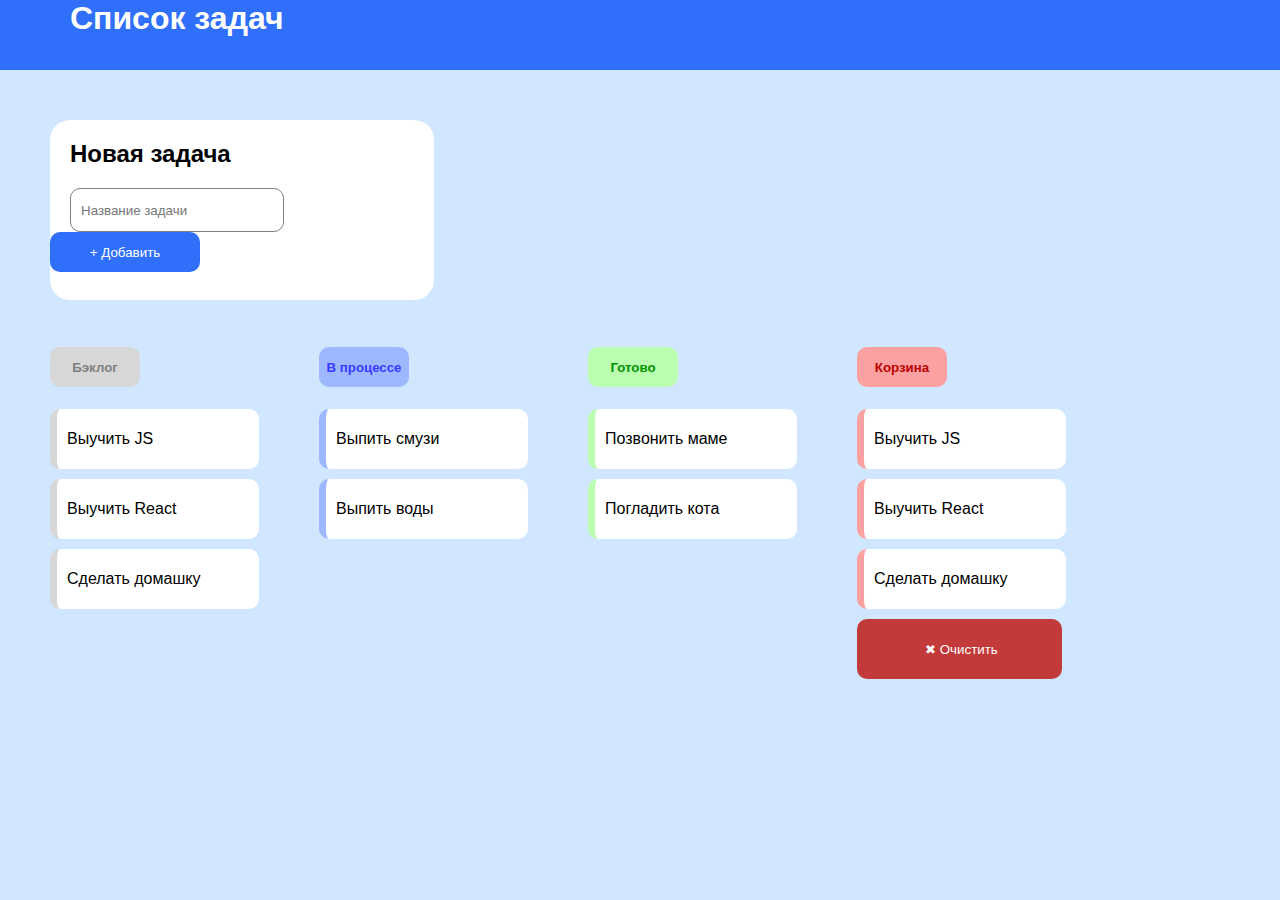
<file: index.html>
<!DOCTYPE html>
<html lang="en">
	<head>
		<meta charset="UTF-8" />
		<meta name="viewport" content="width=device-width, initial-scale=1.0" />
		<link rel="stylesheet" href="style.css" />
		<title>Gilman Danil 09-252</title>
	</head>
	<body>
		<header>
			<h1>Список задач</h1>
		</header>

		<main>
			<form>
				<h2>Новая задача</h2>
				<span>
					<input placeholder="Название задачи" />
					<button>+ Добавить</button>
				</span>
			</form>

			<section class="task-container">
				<section class="backlog">
					<h5>Бэклог</h5>
					<ul>
						<li>Выучить JS</li>
						<li>Выучить React</li>
						<li>Сделать домашку</li>
					</ul>
				</section>

				<section class="in-process">
					<h5>В процессе</h5>
					<ul>
						<li>Выпить смузи</li>
						<li>Выпить воды</li>
					</ul>
				</section>

				<section class="done">
					<h5>Готово</h5>
					<ul>
						<li>Позвонить маме</li>
						<li>Погладить кота</li>
					</ul>
				</section>

				<section class="bucket">
					<h5>Корзина</h5>
					<ul>
						<li>Выучить JS</li>
						<li>Выучить React</li>
						<li>Сделать домашку</li>
						<button>✖ Очистить</button>
					</ul>
				</section>
			</section>
		</main>
	</body>
</html>
</file>
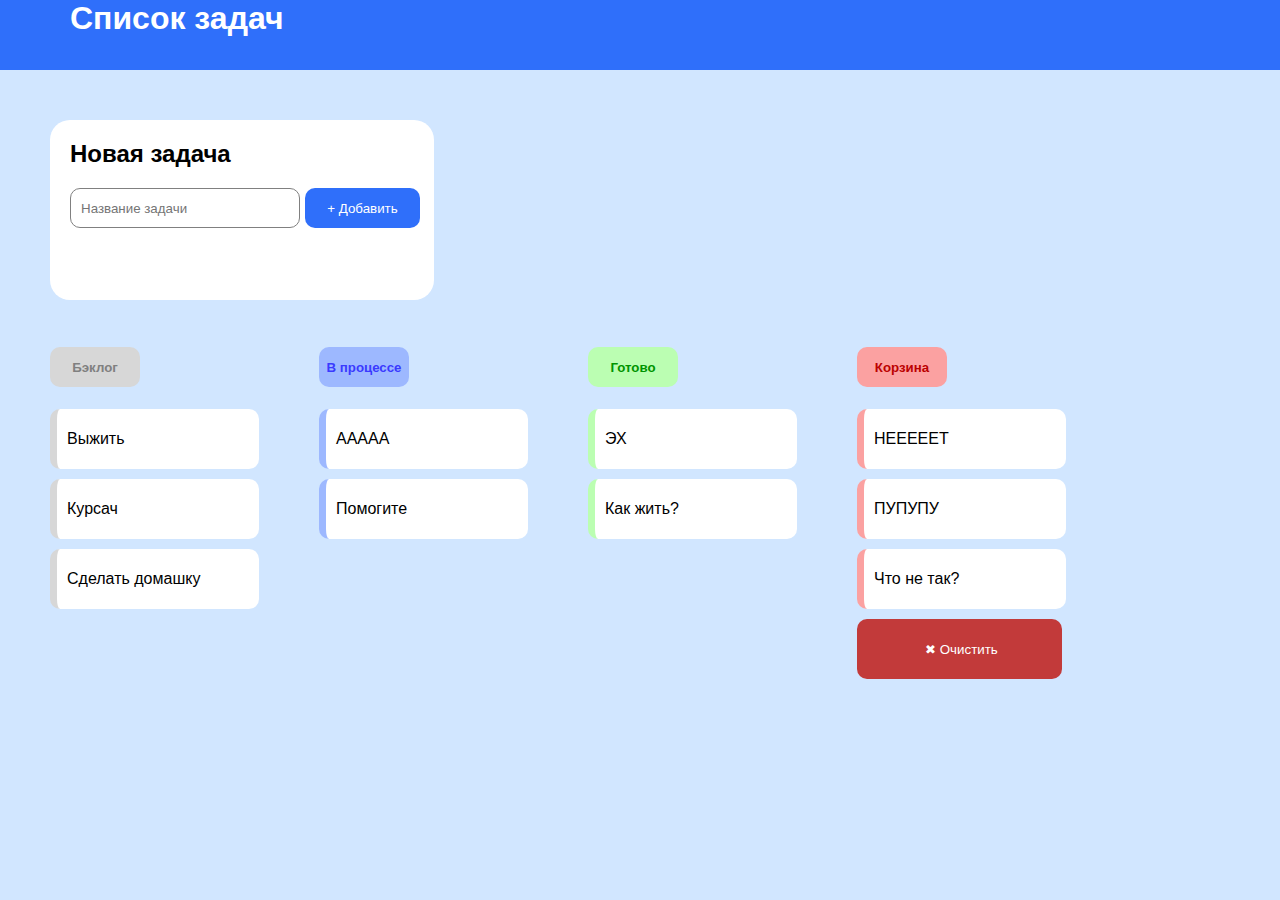
<file: lab2/index.html>
<!DOCTYPE html>
<html lang="ru">
<head>
  <meta charset="UTF-8" />
  <meta name="viewport" content="width=device-width, initial-scale=1.0" />
  <link rel="stylesheet" href="style.css" />
  <title>Gilman Danil 09-252</title>
</head>
<body>
  <main></main>
  <script type="module" src="./src/main.js"></script>
</body>
</html>
</file>
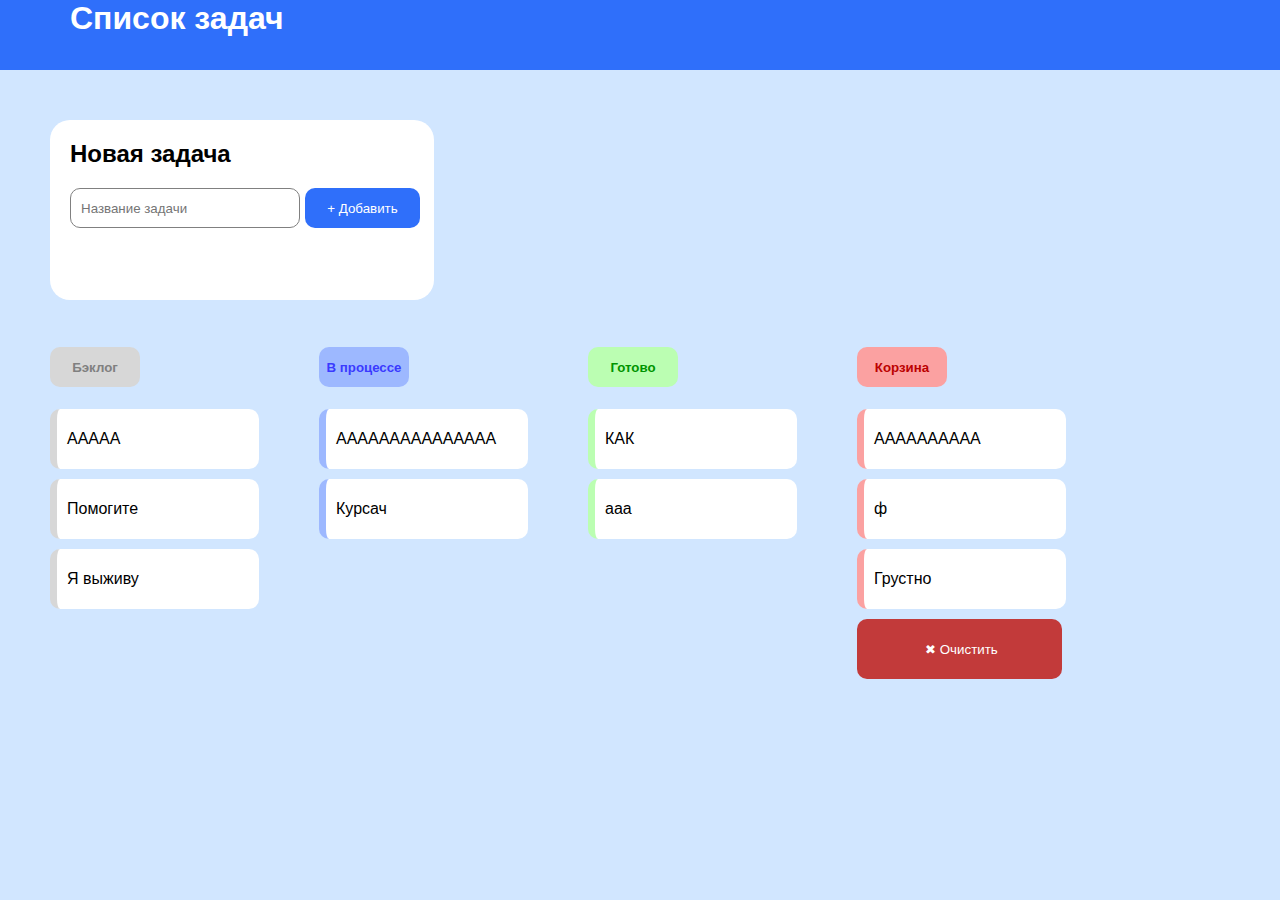
<file: lab3/index.html>
<!DOCTYPE html>
<html lang="ru">
	<head>
		<meta charset="UTF-8" />
		<meta name="viewport" content="width=device-width, initial-scale=1.0" />
		<link rel="stylesheet" href="styles.css" />
		<title>Gilman Danil 09-252</title>
	</head>
	<body>
		<section class="header"></section>
		<section class="board"></section>
		<main></main>

		<script type="module" src="./src/main.js"></script>
	</body>
</html>
</file>
<file: style.css>
body {
	margin: 0;
	padding: 0;
	background-color: rgb(209, 230, 255);
	font-family: Arial, Helvetica, sans-serif;
}

header {
	display: flex;
	align-items: start;
	color: white;
	background-color: rgb(47, 111, 250);
	height: 70px;
}

header h1 {
	margin: 0;
	margin-left: 70px;
}

main {
	display: flex;
	flex-direction: column;
}

form {
	background-color: white;
	border-radius: 20px;
	width: 30vw;
	height: 20vh;
	margin: 50px;
	margin-bottom: 0;
}

form h2 {
	margin: 20px;
}

form input {
	margin-left: 20px;
	height: 40px;
	border-radius: 10px;
	border: 1px solid gray;
	padding-left: 10px;
	width: 200px;
}

form button {
	height: 40px;
	border-radius: 10px;
	color: white;
	background-color: rgb(47, 111, 250);
	border: transparent;
	width: 150px;
	cursor: pointer;
}

.task-container {
	display: flex;
	flex-direction: row;
}

.task-container section {
	margin: 25px;
	width: calc(25vw-50px);
}

.task-container section:first-child {
	margin-left: 50px;
}

section h5 {
	display: flex;
	background-color: rgb(215, 215, 215);
	height: 40px;
	width: 80px;
	padding: 0 5px;
	align-items: center;
	justify-content: center;
	border-radius: 10px;
	color: gray;
}

section ul {
	margin: 0;
	padding: 0;
}

section ul li {
	align-items: center;
	display: flex;
	background-color: white;
	height: 60px;
	border-radius: 10px;
	padding-left: 10px;
	list-style-type: none;
	margin: 10px;
	margin-left: 0;
	width: 15vw;
	border-left: 7px solid rgb(215, 215, 215);
}

section ul button {
	align-items: center;
	justify-content: center;
	display: flex;
	background-color: rgb(194, 58, 58);
	color: white;
	height: 60px;
	border: none;
	border-radius: 10px;
	padding-left: 10px;
	margin: 10px;
	margin-left: 0;
	width: 16vw;
	cursor: pointer;
}

.in-process h5 {
	background-color: rgb(157, 184, 255);
	color: rgb(58, 58, 255);
}

.in-process ul li {
	border-left: 7px solid rgb(157, 184, 255);
}

.done h5 {
	background-color: rgb(187, 254, 178);
	color: rgb(0, 148, 0);
}

.done ul li {
	border-left: 7px solid rgb(187, 254, 178);
}

.bucket h5 {
	background-color: rgb(251, 161, 161);
	color: rgb(187, 1, 1);
}

.bucket ul li {
	border-left: 7px solid rgb(251, 161, 161);
}
</file>
<file: lab2/style.css>
body {
	margin: 0;
	padding: 0;
	background-color: rgb(209, 230, 255);
	font-family: Arial, Helvetica, sans-serif;
}

header {
	display: flex;
	align-items: start;
	color: white;
	background-color: rgb(47, 111, 250);
	height: 70px;
}

header h1 {
	margin: 0;
	margin-left: 70px;
}

main {
	display: flex;
	flex-direction: column;
}

form {
	background-color: white;
	border-radius: 20px;
	width: 30vw;
	height: 20vh;
	margin: 50px;
	margin-bottom: 0;
}

form h2 {
	margin: 20px;
}

form input {
	margin-left: 20px;
	height: 40px;
	border-radius: 10px;
	border: 1px solid gray;
	padding-left: 10px;
	width: 60%;
	box-sizing: border-box;
}

form button {
	height: 40px;
	border-radius: 10px;
	color: white;
	background-color: rgb(47, 111, 250);
	border: transparent;
	width: 30%;
	cursor: pointer;
	box-sizing: border-box;
}

.task-container {
	display: flex;
	flex-direction: row;
}

.task-container section {
	margin: 25px;
	width: calc(25vw-50px);
}

.task-container section:first-child {
	margin-left: 50px;
}

section h5 {
	display: flex;
	background-color: rgb(215, 215, 215);
	height: 40px;
	width: 80px;
	padding: 0 5px;
	align-items: center;
	justify-content: center;
	border-radius: 10px;
	color: gray;
}

section ul {
	margin: 0;
	padding: 0;
}

section ul li {
	align-items: center;
	display: flex;
	background-color: white;
	height: 60px;
	border-radius: 10px;
	padding-left: 10px;
	list-style-type: none;
	margin: 10px;
	margin-left: 0;
	width: 15vw;
	border-left: 7px solid rgb(215, 215, 215);
}

section ul button {
	align-items: center;
	justify-content: center;
	display: flex;
	background-color: rgb(194, 58, 58);
	color: white;
	height: 60px;
	border: none;
	border-radius: 10px;
	padding-left: 10px;
	margin: 10px;
	margin-left: 0;
	width: 16vw;
	cursor: pointer;
}

.in-process h5 {
	background-color: rgb(157, 184, 255);
	color: rgb(58, 58, 255);
}

.in-process ul li {
	border-left: 7px solid rgb(157, 184, 255);
}

.done h5 {
	background-color: rgb(187, 254, 178);
	color: rgb(0, 148, 0);
}

.done ul li {
	border-left: 7px solid rgb(187, 254, 178);
}

.bucket h5 {
	background-color: rgb(251, 161, 161);
	color: rgb(187, 1, 1);
}

.bucket ul li {
	border-left: 7px solid rgb(251, 161, 161);
}
</file>
<file: lab3/styles.css>
body {
	margin: 0;
	padding: 0;
	background-color: rgb(209, 230, 255);
	font-family: Arial, Helvetica, sans-serif;
}

header {
	display: flex;
	align-items: start;
	color: white;
	background-color: rgb(47, 111, 250);
	height: 70px;
}

header h1 {
	margin: 0;
	margin-left: 70px;
}

.board {
	display: flex;
	flex-direction: column;
}

form {
	background-color: white;
	border-radius: 20px;
	width: 30vw;
	height: 20vh;
	margin: 50px;
	margin-bottom: 0;
}

form h2 {
	margin: 20px;
}

form input {
	margin-left: 20px;
	height: 40px;
	border-radius: 10px;
	border: 1px solid gray;
	padding-left: 10px;
	width: 60%;
	box-sizing: border-box;
}

form button {
	height: 40px;
	border-radius: 10px;
	color: white;
	background-color: rgb(47, 111, 250);
	border: transparent;
	width: 30%;
	cursor: pointer;
	box-sizing: border-box;
}

.task-container {
	display: flex;
	flex-direction: row;
}

.task-container section {
	margin: 25px;
	width: calc(25vw-50px);
}

.task-container section:first-child {
	margin-left: 50px;
}

section h5 {
	display: flex;
	background-color: rgb(215, 215, 215);
	height: 40px;
	width: 80px;
	padding: 0 5px;
	align-items: center;
	justify-content: center;
	border-radius: 10px;
	color: gray;
}

section ul {
	margin: 0;
	padding: 0;
}

section ul li {
	align-items: center;
	display: flex;
	background-color: white;
	height: 60px;
	border-radius: 10px;
	padding-left: 10px;
	list-style-type: none;
	margin: 10px;
	margin-left: 0;
	width: 15vw;
	border-left: 7px solid rgb(215, 215, 215);
}

.clear-button {
	align-items: center;
	justify-content: center;
	display: flex;
	background-color: rgb(194, 58, 58);
	color: white;
	height: 60px;
	border: none;
	border-radius: 10px;
	padding-left: 10px;
	margin: 10px;
	margin-left: 0;
	width: 16vw;
	cursor: pointer;
}

.in-process h5 {
	background-color: rgb(157, 184, 255);
	color: rgb(58, 58, 255);
}

.in-process ul li {
	border-left: 7px solid rgb(157, 184, 255);
}

.done h5 {
	background-color: rgb(187, 254, 178);
	color: rgb(0, 148, 0);
}

.done ul li {
	border-left: 7px solid rgb(187, 254, 178);
}

.bucket h5 {
	background-color: rgb(251, 161, 161);
	color: rgb(187, 1, 1);
}

.bucket ul li {
	border-left: 7px solid rgb(251, 161, 161);
}
</file>
